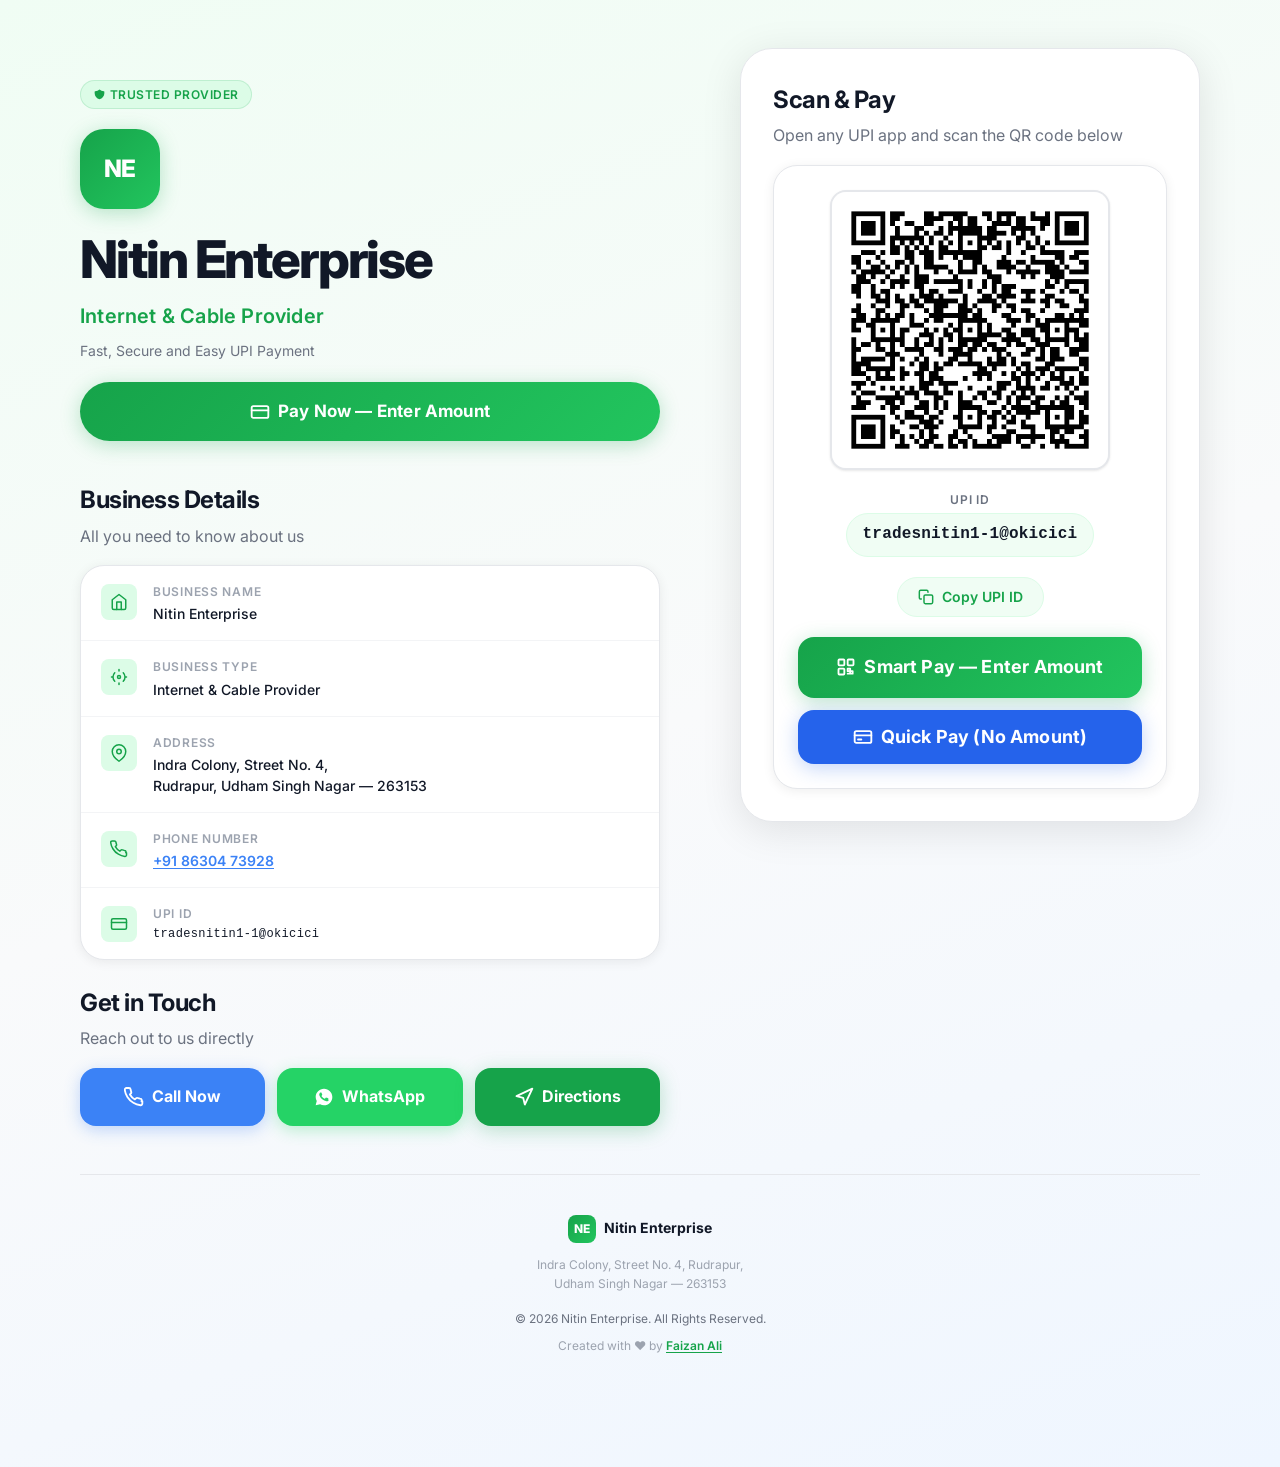
<file: index.html>
<!DOCTYPE html>
<html lang="en">
<head>
  <!-- ============================================================
       META & SEO
  ============================================================ -->
  <meta charset="UTF-8" />
  <meta name="viewport" content="width=device-width, initial-scale=1.0" />
  <meta http-equiv="X-UA-Compatible" content="IE=edge" />

  <!-- Primary Meta -->
  <title>Nitin Enterprise | Internet &amp; Cable Provider – Rudrapur</title>
  <meta name="title"       content="Nitin Enterprise | Internet &amp; Cable Provider – Rudrapur" />
  <meta name="description" content="Pay your Internet &amp; Cable bill to Nitin Enterprise via UPI. Scan QR or click Pay via UPI. Fast, secure, and easy payments. Located in Rudrapur, Udham Singh Nagar." />
  <meta name="keywords"    content="Nitin Enterprise, Internet provider Rudrapur, Cable provider Udham Singh Nagar, UPI payment, pay broadband bill, Nitin Trades UPI" />
  <meta name="author"      content="Nitin Enterprise" />
  <meta name="robots"      content="index, follow" />
  <meta name="theme-color" content="#16A34A" />

  <!-- Canonical -->
  <link rel="canonical" href="https://nitinenterprise.in/" />

  <!-- Favicon -->
  <link rel="icon" type="image/svg+xml" href="assets/favicon.svg" />

  <!-- PWA -->
  <link rel="manifest" href="manifest.json" />
  <meta name="mobile-web-app-capable"       content="yes" />
  <meta name="apple-mobile-web-app-capable" content="yes" />
  <meta name="apple-mobile-web-app-title"   content="NE Pay" />
  <meta name="apple-mobile-web-app-status-bar-style" content="default" />
  <link rel="apple-touch-icon" href="assets/icon-192.png" />

  <!-- Open Graph -->
  <meta property="og:type"        content="website" />
  <meta property="og:url"         content="https://nitinenterprise.in/" />
  <meta property="og:title"       content="Nitin Enterprise | Internet &amp; Cable Provider" />
  <meta property="og:description" content="Pay your Internet &amp; Cable bill to Nitin Enterprise via UPI. Fast, secure and easy." />
  <meta property="og:image"       content="https://nitinenterprise.in/assets/icon-512.png" />

  <!-- Twitter Card -->
  <meta name="twitter:card"        content="summary_large_image" />
  <meta name="twitter:url"         content="https://nitinenterprise.in/" />
  <meta name="twitter:title"       content="Nitin Enterprise | Internet &amp; Cable Provider" />
  <meta name="twitter:description" content="Pay your Internet &amp; Cable bill to Nitin Enterprise via UPI." />
  <meta name="twitter:image"       content="https://nitinenterprise.in/assets/icon-512.png" />

  <!-- Google Fonts -->
  <link rel="preconnect" href="https://fonts.googleapis.com" />
  <link rel="preconnect" href="https://fonts.gstatic.com" crossorigin />
  <link href="https://fonts.googleapis.com/css2?family=Inter:wght@400;500;600;700;800&display=swap" rel="stylesheet" />

  <!-- Stylesheet -->
  <link rel="stylesheet" href="style.css" />
</head>

<body>

  <!-- ============================================================
       SKIP LINK (Accessibility)
  ============================================================ -->
  <a href="#main-content" class="skip-link">Skip to main content</a>

  <!-- ============================================================
       TOAST NOTIFICATION
  ============================================================ -->
  <div id="toast" class="toast" role="status" aria-live="polite" aria-atomic="true">
    <svg xmlns="http://www.w3.org/2000/svg" width="14" height="14" viewBox="0 0 24 24"
         fill="none" stroke="#fff" stroke-width="2.5" stroke-linecap="round"
         stroke-linejoin="round" aria-hidden="true">
      <polyline points="20 6 9 17 4 12"/>
    </svg>
    <span id="toast-message">Done!</span>
  </div>

  <!-- ============================================================
       FLOATING ACTION BUTTONS (mobile only, hidden on desktop via CSS)
  ============================================================ -->
  <div class="fab-group" aria-label="Quick contact actions" role="complementary">
    <a href="tel:+918630473928"
       class="fab fab--call"
       aria-label="Call Nitin Enterprise">
      <svg xmlns="http://www.w3.org/2000/svg" width="22" height="22" viewBox="0 0 24 24"
           fill="none" stroke="currentColor" stroke-width="2.2"
           stroke-linecap="round" stroke-linejoin="round" aria-hidden="true">
        <path d="M22 16.92v3a2 2 0 0 1-2.18 2 19.79 19.79 0 0 1-8.63-3.07A19.5 19.5 0 0 1 4.07 12 19.79 19.79 0 0 1 .93 3.37 2 2 0 0 1 2.93 1.18h3a2 2 0 0 1 2 1.72c.127.96.361 1.903.7 2.81a2 2 0 0 1-.45 2.11L7.09 8.91a16 16 0 0 0 6 6l1.27-1.27a2 2 0 0 1 2.11-.45c.907.339 1.85.573 2.81.7A2 2 0 0 1 21 16.92z"/>
      </svg>
    </a>
    <a href="https://wa.me/918630473928"
       target="_blank"
       rel="noopener noreferrer"
       class="fab fab--wa"
       aria-label="Chat on WhatsApp with Nitin Enterprise">
      <svg xmlns="http://www.w3.org/2000/svg" width="22" height="22" viewBox="0 0 32 32"
           fill="currentColor" aria-hidden="true">
        <path d="M16.002 2.667C8.637 2.667 2.667 8.637 2.667 16c0 2.348.627 4.551 1.72 6.455L2.667 29.333l7.099-1.702A13.28 13.28 0 0 0 16.002 29.333c7.363 0 13.331-5.97 13.331-13.333S23.365 2.667 16.002 2.667zm7.434 18.394c-.313.878-1.547 1.607-2.535 1.818-.676.144-1.558.258-4.526-1.09-3.8-1.635-6.25-5.49-6.44-5.748-.185-.257-1.517-2.02-1.517-3.853 0-1.833.952-2.73 1.29-3.106.31-.344.678-.43.903-.43l.647.012c.208.01.487-.079.762.582.283.68.962 2.34 1.047 2.543.085.203.141.44.028.706-.113.267-.17.432-.338.664-.168.233-.354.52-.505.698-.168.196-.343.407-.147.797.196.39.872 1.437 1.874 2.326 1.287 1.148 2.372 1.503 2.762 1.671.39.168.617.14.845-.084.228-.225.973-1.136 1.23-1.526.258-.39.517-.324.872-.195.355.13 2.25 1.061 2.637 1.254.388.195.647.292.742.454.098.163.098.944-.216 1.822z"/>
      </svg>
    </a>
  </div>

  <!-- ============================================================
       MAIN CONTENT
  ============================================================ -->
  <main id="main-content" class="page-wrapper">

    <!--
      DESKTOP: 2-column grid
        LEFT  (.hero-grid__left ): Hero + Business Details + Get in Touch
        RIGHT (.hero-grid__right): QR Card (sticky)

      MOBILE: single column, stacks naturally as:
        Hero → QR Card → Business Details → Get in Touch
      The hero-grid__right appears between left's hero and biz/touch on mobile
      via CSS `order` property.
    -->
    <div class="hero-grid">

      <!-- ===== LEFT COLUMN ===== -->
      <div class="hero-grid__left">

        <!-- ==================== HERO ==================== -->
        <header class="hero" role="banner">
          <div class="hero__badge" aria-label="Verified business">
            <svg xmlns="http://www.w3.org/2000/svg" width="13" height="13" viewBox="0 0 24 24"
                 fill="currentColor" aria-hidden="true">
              <path d="M9 12l2 2 4-4m5.618-4.016A11.955 11.955 0 0112 2.944a11.955 11.955 0 01-8.618 3.04A12.02 12.02 0 003 9c0 5.591 3.824 10.29 9 11.622 5.176-1.332 9-6.03 9-11.622 0-1.042-.133-2.052-.382-3.016z"/>
            </svg>
            Trusted Provider
          </div>

          <div class="hero__logo-wrap" aria-hidden="true">
            <div class="hero__logo">NE</div>
          </div>

          <h1 class="hero__title">Nitin Enterprise</h1>
          <p class="hero__subtitle">Internet &amp; Cable Provider</p>
          <p class="hero__description">Fast, Secure and Easy UPI Payment</p>

          <!-- CTA group -->
          <div class="hero__cta-group">
            <a href="pay.html"
               class="btn btn--primary btn--smart-pay"
               id="btn-smart-pay"
               aria-label="Open Smart Payment page to enter amount and pay">
              <svg xmlns="http://www.w3.org/2000/svg" width="20" height="20" viewBox="0 0 24 24"
                   fill="none" stroke="currentColor" stroke-width="2.2"
                   stroke-linecap="round" stroke-linejoin="round" aria-hidden="true">
                <rect x="2" y="5" width="20" height="14" rx="2"/>
                <line x1="2" y1="10" x2="22" y2="10"/>
              </svg>
              Pay Now — Enter Amount
            </a>
          </div>
        </header>

        <!-- ==================== BUSINESS DETAILS ==================== -->
        <section class="section section--biz" aria-labelledby="business-heading">
          <h2 class="section__heading" id="business-heading">Business Details</h2>
          <p class="section__sub">All you need to know about us</p>

          <div class="card info-card" role="region" aria-label="Business information">

            <!-- Business Name -->
            <div class="info-row">
              <div class="info-row__icon-wrap" aria-hidden="true">
                <svg xmlns="http://www.w3.org/2000/svg" width="18" height="18" viewBox="0 0 24 24"
                     fill="none" stroke="currentColor" stroke-width="2"
                     stroke-linecap="round" stroke-linejoin="round">
                  <path d="M3 9l9-7 9 7v11a2 2 0 0 1-2 2H5a2 2 0 0 1-2-2z"/>
                  <polyline points="9 22 9 12 15 12 15 22"/>
                </svg>
              </div>
              <div class="info-row__content">
                <span class="info-row__label">Business Name</span>
                <span class="info-row__value">Nitin Enterprise</span>
              </div>
            </div>

            <!-- Business Type -->
            <div class="info-row">
              <div class="info-row__icon-wrap" aria-hidden="true">
                <svg xmlns="http://www.w3.org/2000/svg" width="18" height="18" viewBox="0 0 24 24"
                     fill="none" stroke="currentColor" stroke-width="2"
                     stroke-linecap="round" stroke-linejoin="round">
                  <circle cx="12" cy="12" r="2"/>
                  <path d="M6.343 6.343a8 8 0 0 0 0 11.314m11.314 0a8 8 0 0 0 0-11.314M2 12h2m16 0h2M12 2v2m0 16v2"/>
                </svg>
              </div>
              <div class="info-row__content">
                <span class="info-row__label">Business Type</span>
                <span class="info-row__value">Internet &amp; Cable Provider</span>
              </div>
            </div>

            <!-- Address -->
            <div class="info-row">
              <div class="info-row__icon-wrap" aria-hidden="true">
                <svg xmlns="http://www.w3.org/2000/svg" width="18" height="18" viewBox="0 0 24 24"
                     fill="none" stroke="currentColor" stroke-width="2"
                     stroke-linecap="round" stroke-linejoin="round">
                  <path d="M21 10c0 7-9 13-9 13s-9-6-9-13a9 9 0 0 1 18 0z"/>
                  <circle cx="12" cy="10" r="3"/>
                </svg>
              </div>
              <div class="info-row__content">
                <span class="info-row__label">Address</span>
                <span class="info-row__value">
                  Indra Colony, Street No. 4,<br />
                  Rudrapur, Udham Singh Nagar — 263153
                </span>
              </div>
            </div>

            <!-- Phone -->
            <div class="info-row">
              <div class="info-row__icon-wrap" aria-hidden="true">
                <svg xmlns="http://www.w3.org/2000/svg" width="18" height="18" viewBox="0 0 24 24"
                     fill="none" stroke="currentColor" stroke-width="2"
                     stroke-linecap="round" stroke-linejoin="round">
                  <path d="M22 16.92v3a2 2 0 0 1-2.18 2 19.79 19.79 0 0 1-8.63-3.07A19.5 19.5 0 0 1 4.07 12 19.79 19.79 0 0 1 .93 3.37 2 2 0 0 1 2.93 1.18h3a2 2 0 0 1 2 1.72c.127.96.361 1.903.7 2.81a2 2 0 0 1-.45 2.11L7.09 8.91a16 16 0 0 0 6 6l1.27-1.27a2 2 0 0 1 2.11-.45c.907.339 1.85.573 2.81.7A2 2 0 0 1 21 16.92z"/>
                </svg>
              </div>
              <div class="info-row__content">
                <span class="info-row__label">Phone Number</span>
                <a href="tel:+918630473928"
                   class="info-row__value info-row__value--link"
                   aria-label="Call Nitin Enterprise at +91 86304 73928">
                  +91 86304 73928
                </a>
              </div>
            </div>

            <!-- UPI ID -->
            <div class="info-row info-row--last">
              <div class="info-row__icon-wrap" aria-hidden="true">
                <svg xmlns="http://www.w3.org/2000/svg" width="18" height="18" viewBox="0 0 24 24"
                     fill="none" stroke="currentColor" stroke-width="2"
                     stroke-linecap="round" stroke-linejoin="round">
                  <rect x="2" y="5" width="20" height="14" rx="2"/>
                  <line x1="2" y1="10" x2="22" y2="10"/>
                </svg>
              </div>
              <div class="info-row__content">
                <span class="info-row__label">UPI ID</span>
                <span class="info-row__value info-row__value--mono"
                      id="upi-id-text"
                      aria-label="UPI ID: tradesnitin1-1@okicici">
                  tradesnitin1-1@okicici
                </span>
              </div>
            </div>

          </div><!-- /.info-card -->
        </section>

        <!-- ==================== GET IN TOUCH ==================== -->
        <section class="section section--touch" aria-labelledby="contact-heading">
          <h2 class="section__heading" id="contact-heading">Get in Touch</h2>
          <p class="section__sub">Reach out to us directly</p>

          <div class="action-grid">
            <!-- Call Now -->
            <a href="tel:+918630473928"
               class="btn btn--action btn--call"
               aria-label="Call Nitin Enterprise now"
               id="btn-call-now">
              <svg xmlns="http://www.w3.org/2000/svg" width="20" height="20" viewBox="0 0 24 24"
                   fill="none" stroke="currentColor" stroke-width="2.2"
                   stroke-linecap="round" stroke-linejoin="round" aria-hidden="true">
                <path d="M22 16.92v3a2 2 0 0 1-2.18 2 19.79 19.79 0 0 1-8.63-3.07A19.5 19.5 0 0 1 4.07 12 19.79 19.79 0 0 1 .93 3.37 2 2 0 0 1 2.93 1.18h3a2 2 0 0 1 2 1.72c.127.96.361 1.903.7 2.81a2 2 0 0 1-.45 2.11L7.09 8.91a16 16 0 0 0 6 6l1.27-1.27a2 2 0 0 1 2.11-.45c.907.339 1.85.573 2.81.7A2 2 0 0 1 21 16.92z"/>
              </svg>
              Call Now
            </a>

            <!-- WhatsApp -->
            <a href="https://wa.me/918630473928"
               target="_blank"
               rel="noopener noreferrer"
               class="btn btn--action btn--whatsapp"
               aria-label="Chat with Nitin Enterprise on WhatsApp"
               id="btn-whatsapp">
              <svg xmlns="http://www.w3.org/2000/svg" width="20" height="20"
                   viewBox="0 0 32 32" fill="currentColor" aria-hidden="true">
                <path d="M16.002 2.667C8.637 2.667 2.667 8.637 2.667 16c0 2.348.627 4.551 1.72 6.455L2.667 29.333l7.099-1.702A13.28 13.28 0 0 0 16.002 29.333c7.363 0 13.331-5.97 13.331-13.333S23.365 2.667 16.002 2.667zm7.434 18.394c-.313.878-1.547 1.607-2.535 1.818-.676.144-1.558.258-4.526-1.09-3.8-1.635-6.25-5.49-6.44-5.748-.185-.257-1.517-2.02-1.517-3.853 0-1.833.952-2.73 1.29-3.106.31-.344.678-.43.903-.43l.647.012c.208.01.487-.079.762.582.283.68.962 2.34 1.047 2.543.085.203.141.44.028.706-.113.267-.17.432-.338.664-.168.233-.354.52-.505.698-.168.196-.343.407-.147.797.196.39.872 1.437 1.874 2.326 1.287 1.148 2.372 1.503 2.762 1.671.39.168.617.14.845-.084.228-.225.973-1.136 1.23-1.526.258-.39.517-.324.872-.195.355.13 2.25 1.061 2.637 1.254.388.195.647.292.742.454.098.163.098.944-.216 1.822z"/>
              </svg>
              WhatsApp
            </a>

            <!-- Directions -->
            <a href="https://www.google.com/maps/search/?api=1&query=Indra+Colony+Street+No+4+Rudrapur+Udham+Singh+Nagar+263153"
               target="_blank"
               rel="noopener noreferrer"
               class="btn btn--action btn--maps"
               aria-label="Get directions to Nitin Enterprise on Google Maps"
               id="btn-directions">
              <svg xmlns="http://www.w3.org/2000/svg" width="20" height="20" viewBox="0 0 24 24"
                   fill="none" stroke="currentColor" stroke-width="2.2"
                   stroke-linecap="round" stroke-linejoin="round" aria-hidden="true">
                <polygon points="3 11 22 2 13 21 11 13 3 11"/>
              </svg>
              Directions
            </a>
          </div>
        </section>

      </div><!-- /.hero-grid__left -->

      <!-- ===== RIGHT COLUMN — QR Card (sticky on desktop) ===== -->
      <div class="hero-grid__right">

        <!-- ==================== SCAN & PAY ==================== -->
        <section class="section section--qr" aria-labelledby="qr-heading">
          <h2 class="section__heading" id="qr-heading">Scan &amp; Pay</h2>
          <p class="section__sub">Open any UPI app and scan the QR code below</p>

          <div class="card qr-card" role="region" aria-label="UPI QR Code payment card">

            <!-- QR Image -->
            <div class="qr-card__image-wrap">
              <img
                src="assets/qr.png"
                alt="UPI QR Code for Nitin Enterprise — scan to pay tradesnitin1-1@okicici"
                class="qr-card__image"
                width="220"
                height="220"
                loading="eager"
              />
            </div>

            <!-- UPI ID display -->
            <div class="qr-card__upi-wrap">
              <p class="qr-card__upi-label">UPI ID</p>
              <p class="qr-card__upi-id"
                 aria-label="UPI ID: tradesnitin1-1@okicici">
                tradesnitin1-1@okicici
              </p>
            </div>

            <!-- Copy UPI ID -->
            <button
              id="btn-copy-upi"
              class="btn btn--outline btn--copy"
              type="button"
              onclick="copyUpiId()"
              aria-label="Copy UPI ID to clipboard"
            >
              <svg xmlns="http://www.w3.org/2000/svg" width="16" height="16" viewBox="0 0 24 24"
                   fill="none" stroke="currentColor" stroke-width="2.2"
                   stroke-linecap="round" stroke-linejoin="round" aria-hidden="true">
                <rect x="9" y="9" width="13" height="13" rx="2" ry="2"/>
                <path d="M5 15H4a2 2 0 0 1-2-2V4a2 2 0 0 1 2-2h9a2 2 0 0 1 2 2v1"/>
              </svg>
              Copy UPI ID
            </button>

            <!-- Button pair: Smart Pay (green) + Quick Pay (blue) -->
            <div class="qr-card__btn-pair">

              <!-- Smart Pay CTA -->
              <a
                href="pay.html"
                class="btn btn--primary btn--pay"
                aria-label="Open Smart Payment page to choose amount and payment method"
              >
                <!-- QR code icon -->
                <svg xmlns="http://www.w3.org/2000/svg" width="20" height="20" viewBox="0 0 24 24"
                     fill="none" stroke="currentColor" stroke-width="2.2"
                     stroke-linecap="round" stroke-linejoin="round" aria-hidden="true">
                  <rect x="3" y="3" width="7" height="7" rx="1"/>
                  <rect x="14" y="3" width="7" height="7" rx="1"/>
                  <rect x="3" y="14" width="7" height="7" rx="1"/>
                  <path d="M14 14h3v3h-3zM17 17h3v3h-3zM14 20h3"/>
                </svg>
                Smart Pay — Enter Amount
              </a>

              <!-- Quick UPI Pay (no amount) — blue, card-style -->
              <button
                id="btn-pay-upi"
                class="btn btn--blue"
                type="button"
                onclick="openUpiPayment()"
                aria-label="Pay directly via UPI app without entering amount"
              >
                <!-- Credit card icon -->
                <svg xmlns="http://www.w3.org/2000/svg" width="20" height="20" viewBox="0 0 24 24"
                     fill="none" stroke="currentColor" stroke-width="2.2"
                     stroke-linecap="round" stroke-linejoin="round" aria-hidden="true">
                  <rect x="2" y="5" width="20" height="14" rx="2"/>
                  <line x1="2" y1="10" x2="22" y2="10"/>
                  <line x1="6" y1="15" x2="10" y2="15"/>
                </svg>
                Quick Pay (No Amount)
              </button>

            </div><!-- /.qr-card__btn-pair -->

            <!-- No UPI App fallback message -->
            <div id="no-upi-msg" class="no-upi-msg" role="alert" aria-live="polite" hidden>
              <svg xmlns="http://www.w3.org/2000/svg" width="18" height="18" viewBox="0 0 24 24"
                   fill="none" stroke="currentColor" stroke-width="2"
                   stroke-linecap="round" stroke-linejoin="round" aria-hidden="true">
                <circle cx="12" cy="12" r="10"/>
                <line x1="12" y1="8" x2="12" y2="12"/>
                <line x1="12" y1="16" x2="12.01" y2="16"/>
              </svg>
              <p>No UPI app found on this device.<br />
              Please copy the UPI ID above and use any UPI app manually.</p>
            </div>

          </div><!-- /.qr-card -->
        </section>

      </div><!-- /.hero-grid__right -->

    </div><!-- /.hero-grid -->

    <!-- ==================== FOOTER ==================== -->
    <footer class="footer" role="contentinfo">
      <div class="footer__brand">
        <div class="footer__logo-mini" aria-hidden="true">NE</div>
        <span class="footer__brand-name">Nitin Enterprise</span>
      </div>
      <p class="footer__address">
        Indra Colony, Street No. 4, Rudrapur,<br />
        Udham Singh Nagar — 263153
      </p>
      <p class="footer__copy">
        &copy; 2026 Nitin Enterprise. All Rights Reserved.
      </p>
      <p class="footer__credit">
        Created with <span class="footer__heart" aria-hidden="true">❤️</span> by
        <a href="https://instagram.com/faiizanaly"
           target="_blank"
           rel="noopener noreferrer"
           class="footer__credit-link"
           aria-label="Visit Faizan Ali's Instagram profile">Faizan Ali</a>
      </p>
    </footer>

  </main><!-- /.page-wrapper -->

  <!-- JavaScript -->
  <script src="script.js"></script>

  <!-- PWA Service Worker Registration -->
  <script>
    if ('serviceWorker' in navigator) {
      window.addEventListener('load', function () {
        navigator.serviceWorker.register('sw.js')
          .then(function (reg) { console.log('[SW] Registered:', reg.scope); })
          .catch(function (err) { console.warn('[SW] Registration failed:', err); });
      });
    }
  </script>

</body>
</html>
</file>
<file: style.css>
/* ================================================================
   NITIN ENTERPRISE — PAYMENT LANDING PAGE
   style.css
   Author : Faizan Ali
   Version: 1.0.0
   ================================================================ */

/* ----------------------------------------------------------------
   0. CSS CUSTOM PROPERTIES (Design Tokens)
---------------------------------------------------------------- */
:root {
  /* Brand Colors */
  --color-primary:        #16A34A;
  --color-primary-dark:   #15803D;
  --color-primary-light:  #22C55E;
  --color-primary-faint:  #DCFCE7;
  --color-primary-xfaint: #F0FDF4;

  /* Semantic Colors */
  --color-whatsapp:       #25D366;
  --color-whatsapp-dark:  #128C4A;
  --color-call:           #3B82F6;
  --color-call-dark:      #2563EB;

  /* Neutrals */
  --color-bg:             #F9FAFB;
  --color-surface:        #FFFFFF;
  --color-text:           #111827;
  --color-text-secondary: #6B7280;
  --color-text-tertiary:  #9CA3AF;
  --color-border:         #E5E7EB;
  --color-border-light:   #F3F4F6;

  /* Typography */
  --font-family:    'Inter', -apple-system, BlinkMacSystemFont, 'Segoe UI', sans-serif;
  --font-size-xs:   0.75rem;   /* 12px */
  --font-size-sm:   0.875rem;  /* 14px */
  --font-size-base: 1rem;      /* 16px */
  --font-size-md:   1.125rem;  /* 18px */
  --font-size-lg:   1.25rem;   /* 20px */
  --font-size-xl:   1.5rem;    /* 24px */
  --font-size-2xl:  1.875rem;  /* 30px */
  --font-size-3xl:  2.25rem;   /* 36px */

  /* Spacing */
  --space-1:   0.25rem;
  --space-2:   0.5rem;
  --space-3:   0.75rem;
  --space-4:   1rem;
  --space-5:   1.25rem;
  --space-6:   1.5rem;
  --space-8:   2rem;
  --space-10:  2.5rem;
  --space-12:  3rem;
  --space-16:  4rem;

  /* Radii */
  --radius-sm:   8px;
  --radius-md:   12px;
  --radius-lg:   16px;
  --radius-xl:   24px;
  --radius-2xl:  32px;
  --radius-full: 9999px;

  /* Shadows */
  --shadow-sm:   0 1px 3px rgba(0,0,0,.06), 0 1px 2px rgba(0,0,0,.04);
  --shadow-md:   0 4px 16px rgba(0,0,0,.08), 0 1px 4px rgba(0,0,0,.04);
  --shadow-lg:   0 10px 32px rgba(0,0,0,.10), 0 2px 8px rgba(0,0,0,.06);
  --shadow-card: 0 2px 12px rgba(0,0,0,.07);
  --shadow-card-hover: 0 8px 28px rgba(0,0,0,.12);
  --shadow-primary: 0 4px 20px rgba(22, 163, 74, .28);
  --shadow-primary-hover: 0 8px 28px rgba(22, 163, 74, .38);

  /* Transitions */
  --transition-fast:   150ms ease;
  --transition-normal: 250ms ease;
  --transition-slow:   350ms ease;

  /* Layout */
  --max-width: 440px;
  --page-padding: var(--space-4);
}

/* ----------------------------------------------------------------
   1. RESET & BASE
---------------------------------------------------------------- */
*,
*::before,
*::after {
  box-sizing: border-box;
  margin: 0;
  padding: 0;
}

html {
  scroll-behavior: smooth;
  -webkit-text-size-adjust: 100%;
  text-size-adjust: 100%;
}

body {
  font-family: var(--font-family);
  font-size: var(--font-size-base);
  color: var(--color-text);
  background-color: var(--color-bg);
  line-height: 1.6;
  -webkit-font-smoothing: antialiased;
  -moz-osx-font-smoothing: grayscale;
  /* Extra padding so FABs don't overlap content */
  padding-bottom: 90px;
}

img {
  max-width: 100%;
  height: auto;
  display: block;
}

a {
  color: inherit;
  text-decoration: none;
}

button {
  font-family: inherit;
  cursor: pointer;
  border: none;
  background: none;
}

/* Remove default button styles */
button:focus-visible,
a:focus-visible {
  outline: 2px solid var(--color-primary);
  outline-offset: 3px;
  border-radius: var(--radius-sm);
}

/* ----------------------------------------------------------------
   2. LAYOUT — PAGE WRAPPER
---------------------------------------------------------------- */
.page-wrapper {
  width: 100%;
  max-width: var(--max-width);
  margin: 0 auto;
  padding: 0 var(--page-padding) var(--space-12);
}

/* Hero grid: single column by default (mobile) */
.hero-grid {
  display: block;
}

.hero-grid__left,
.hero-grid__right {
  display: block;
}

/* ----------------------------------------------------------------
   3. SECTION UTILITY
---------------------------------------------------------------- */
.section {
  margin-top: var(--space-8);
}

.section__heading {
  font-size: var(--font-size-lg);
  font-weight: 700;
  color: var(--color-text);
  letter-spacing: -0.02em;
  margin-bottom: var(--space-1);
}

.section__sub {
  font-size: var(--font-size-sm);
  color: var(--color-text-secondary);
  margin-bottom: var(--space-4);
}

/* ----------------------------------------------------------------
   4. CARD BASE
---------------------------------------------------------------- */
.card {
  background: var(--color-surface);
  border-radius: var(--radius-xl);
  border: 1px solid var(--color-border);
  box-shadow: var(--shadow-card);
  padding: var(--space-6);
  transition: box-shadow var(--transition-normal),
              transform var(--transition-normal);
}

.card:hover {
  box-shadow: var(--shadow-card-hover);
  transform: translateY(-2px);
}

/* ----------------------------------------------------------------
   5. HERO SECTION
---------------------------------------------------------------- */
.hero {
  padding: var(--space-10) 0 var(--space-6);
  text-align: center;
}

/* Verified Badge */
.hero__badge {
  display: inline-flex;
  align-items: center;
  gap: var(--space-1);
  background: var(--color-primary-faint);
  color: var(--color-primary);
  font-size: var(--font-size-xs);
  font-weight: 600;
  letter-spacing: 0.04em;
  text-transform: uppercase;
  padding: var(--space-1) var(--space-3);
  border-radius: var(--radius-full);
  margin-bottom: var(--space-5);
  border: 1px solid rgba(22,163,74,.15);
}

/* Logo Circle */
.hero__logo-wrap {
  display: flex;
  justify-content: center;
  margin-bottom: var(--space-5);
}

.hero__logo {
  width: 80px;
  height: 80px;
  border-radius: var(--radius-xl);
  background: linear-gradient(135deg, var(--color-primary) 0%, var(--color-primary-light) 100%);
  color: #fff;
  font-size: var(--font-size-xl);
  font-weight: 800;
  letter-spacing: -0.03em;
  display: flex;
  align-items: center;
  justify-content: center;
  box-shadow: var(--shadow-primary);
}

/* Title */
.hero__title {
  font-size: var(--font-size-2xl);
  font-weight: 800;
  letter-spacing: -0.03em;
  color: var(--color-text);
  margin-bottom: var(--space-2);
  line-height: 1.2;
}

/* Subtitle (tagline) */
.hero__subtitle {
  font-size: var(--font-size-base);
  font-weight: 600;
  color: var(--color-primary);
  margin-bottom: var(--space-2);
  letter-spacing: 0.01em;
}

/* Description */
.hero__description {
  font-size: var(--font-size-sm);
  color: var(--color-text-secondary);
  max-width: 280px;
  margin: 0 auto var(--space-5);
}

/* CTA button group in hero */
.hero__cta-group {
  display: flex;
  justify-content: center;
  margin-top: var(--space-2);
}

.hero__cta-group .btn--primary { max-width: 320px; }

/* ----------------------------------------------------------------
   6. QR CARD
---------------------------------------------------------------- */
.qr-card {
  display: flex;
  flex-direction: column;
  align-items: center;
  gap: var(--space-5);
  text-align: center;
}

/* QR Image Container */
.qr-card__image-wrap {
  width: 220px;
  height: 220px;
  border-radius: var(--radius-lg);
  border: 2px solid var(--color-border);
  overflow: hidden;
  display: flex;
  align-items: center;
  justify-content: center;
  background: var(--color-border-light);
  box-shadow: var(--shadow-sm);
  flex-shrink: 0;
}

.qr-card__image {
  width: 100%;
  height: 100%;
  object-fit: contain;
}

/* UPI ID Display */
.qr-card__upi-wrap {
  display: flex;
  flex-direction: column;
  gap: var(--space-1);
  align-items: center;
}

.qr-card__upi-label {
  font-size: var(--font-size-xs);
  font-weight: 600;
  color: var(--color-text-secondary);
  text-transform: uppercase;
  letter-spacing: 0.08em;
}

.qr-card__upi-id {
  font-size: var(--font-size-base);
  font-weight: 600;
  color: var(--color-text);
  font-family: 'SF Mono', 'Fira Code', 'Cascadia Code', monospace;
  letter-spacing: 0.01em;
  background: var(--color-primary-xfaint);
  border: 1px solid var(--color-primary-faint);
  padding: var(--space-2) var(--space-4);
  border-radius: var(--radius-full);
}

/* ----------------------------------------------------------------
   7. BUTTONS
---------------------------------------------------------------- */

/* --- Primary CTA --- */
.btn--primary {
  display: inline-flex;
  align-items: center;
  justify-content: center;
  gap: var(--space-2);
  width: 100%;
  padding: var(--space-4) var(--space-6);
  font-size: var(--font-size-md);
  font-weight: 700;
  color: #ffffff;
  background: linear-gradient(135deg, var(--color-primary) 0%, var(--color-primary-light) 100%);
  border-radius: var(--radius-full);
  box-shadow: var(--shadow-primary);
  transition: transform var(--transition-fast),
              box-shadow var(--transition-fast),
              background var(--transition-fast);
  letter-spacing: 0.01em;
  min-height: 54px; /* Large touch target */
}

.btn--primary:hover {
  background: linear-gradient(135deg, var(--color-primary-dark) 0%, var(--color-primary) 100%);
  box-shadow: var(--shadow-primary-hover);
  transform: translateY(-1px);
}

.btn--primary:active {
  transform: translateY(0) scale(0.98);
  box-shadow: var(--shadow-primary);
}

/* ---------------------------------------------------------------
   Blue Primary Button — Quick Pay
   Same layout as .btn--primary, blue colour, card-style radius.
--------------------------------------------------------------- */
.btn--blue {
  display: inline-flex;
  align-items: center;
  justify-content: center;
  gap: var(--space-2);
  width: 100%;
  padding: var(--space-4) var(--space-6);
  font-size: var(--font-size-md);
  font-weight: 700;
  color: #ffffff;
  background: #2563EB;
  border: none;
  border-radius: var(--radius-lg);        /* 16px — matches card-style, not pill */
  box-shadow: 0 4px 20px rgba(37, 99, 235, .28);
  transition: transform var(--transition-fast),
              box-shadow var(--transition-fast),
              background var(--transition-fast);
  letter-spacing: 0.01em;
  min-height: 54px;
}

.btn--blue:hover {
  background: #1D4ED8;
  box-shadow: 0 8px 28px rgba(37, 99, 235, .38);
  transform: translateY(-1px);
}

.btn--blue:active {
  background: #1E40AF;
  transform: translateY(0) scale(0.98);
  box-shadow: 0 4px 20px rgba(37, 99, 235, .28);
}

/* ---------------------------------------------------------------
   QR Card Button Pair
   Always vertical (Smart Pay on top, Quick Pay below).
   Mobile + Desktop: single column, full width, 14px radius.
--------------------------------------------------------------- */
.qr-card__btn-pair {
  display: flex;
  flex-direction: column;
  gap: var(--space-3);   /* 12px between buttons */
  width: 100%;
}

/* Override pill radius from .btn--primary for this context */
.qr-card__btn-pair > .btn--primary,
.qr-card__btn-pair > .btn--blue {
  border-radius: var(--radius-lg);  /* 16px — card-style, not pill */
  width: 100%;
  flex: unset;
}


/* --- Outline (Copy) --- */
.btn--outline {
  display: inline-flex;
  align-items: center;
  justify-content: center;
  gap: var(--space-2);
  padding: var(--space-2) var(--space-5);
  font-size: var(--font-size-sm);
  font-weight: 600;
  color: var(--color-primary);
  background: var(--color-primary-xfaint);
  border: 1.5px solid var(--color-primary-faint);
  border-radius: var(--radius-full);
  min-height: 40px;
  transition: background var(--transition-fast),
              border-color var(--transition-fast),
              color var(--transition-fast);
}

.btn--outline:hover {
  background: var(--color-primary-faint);
  border-color: var(--color-primary);
}

.btn--outline:active {
  transform: scale(0.97);
}

/* --- Action Buttons Grid (Call / WhatsApp / Maps) --- */
.action-grid {
  display: grid;
  grid-template-columns: repeat(3, 1fr);
  gap: var(--space-3);
  margin-bottom: 0;
}

.btn--action {
  display: flex;
  align-items: center;
  justify-content: center;
  gap: var(--space-2);
  padding: var(--space-4);
  font-size: var(--font-size-base);
  font-weight: 700;
  border-radius: var(--radius-lg);
  min-height: 54px;
  transition: transform var(--transition-fast),
              box-shadow var(--transition-fast),
              filter var(--transition-fast);
}

/* Call Button */
.btn--call {
  background: var(--color-call);
  color: #fff;
  box-shadow: 0 4px 16px rgba(59, 130, 246, .30);
}

.btn--call:hover {
  background: var(--color-call-dark);
  box-shadow: 0 8px 24px rgba(59, 130, 246, .40);
  transform: translateY(-1px);
}

.btn--call:active {
  transform: translateY(0) scale(0.97);
}

/* WhatsApp Button */
.btn--whatsapp {
  background: var(--color-whatsapp);
  color: #fff;
  box-shadow: 0 4px 16px rgba(37, 211, 102, .30);
}

.btn--whatsapp:hover {
  background: var(--color-whatsapp-dark);
  box-shadow: 0 8px 24px rgba(37, 211, 102, .40);
  transform: translateY(-1px);
}

.btn--whatsapp:active {
  transform: translateY(0) scale(0.97);
}

/* Maps / Directions Button (inside action-grid) */
.btn--maps {
  background: var(--color-primary);
  color: #fff;
  box-shadow: var(--shadow-primary);
}

.btn--maps:hover {
  background: var(--color-primary-dark);
  box-shadow: var(--shadow-primary-hover);
  transform: translateY(-1px);
}

.btn--maps:active {
  transform: translateY(0) scale(0.97);
}

/* Standalone Directions Button (full-width) */
.btn--directions {
  display: flex;
  align-items: center;
  justify-content: center;
  gap: var(--space-2);
  width: 100%;
  padding: var(--space-4) var(--space-6);
  font-size: var(--font-size-base);
  font-weight: 700;
  color: var(--color-text);
  background: var(--color-surface);
  border: 1.5px solid var(--color-border);
  border-radius: var(--radius-full);
  min-height: 54px;
  box-shadow: var(--shadow-sm);
  transition: border-color var(--transition-fast),
              box-shadow var(--transition-fast),
              transform var(--transition-fast),
              background var(--transition-fast);
}

.btn--directions:hover {
  border-color: var(--color-primary);
  color: var(--color-primary);
  background: var(--color-primary-xfaint);
  box-shadow: 0 4px 16px rgba(22,163,74,.12);
  transform: translateY(-1px);
}

.btn--directions:active {
  transform: scale(0.98);
}

/* ----------------------------------------------------------------
   8. BUSINESS INFO CARD — ROWS
---------------------------------------------------------------- */
.info-card {
  padding: 0;
  overflow: hidden;
}

.info-row {
  display: flex;
  align-items: flex-start;
  gap: var(--space-4);
  padding: var(--space-4) var(--space-5);
  border-bottom: 1px solid var(--color-border-light);
  transition: background var(--transition-fast);
}

.info-row:hover {
  background: var(--color-primary-xfaint);
}

.info-row--last {
  border-bottom: none;
}

/* Icon Circle */
.info-row__icon-wrap {
  width: 36px;
  height: 36px;
  border-radius: var(--radius-sm);
  background: var(--color-primary-faint);
  color: var(--color-primary);
  display: flex;
  align-items: center;
  justify-content: center;
  flex-shrink: 0;
  margin-top: 2px;
}

/* Content */
.info-row__content {
  display: flex;
  flex-direction: column;
  gap: 2px;
  min-width: 0; /* allow text-overflow to work */
}

.info-row__label {
  font-size: var(--font-size-xs);
  font-weight: 600;
  color: var(--color-text-tertiary);
  text-transform: uppercase;
  letter-spacing: 0.06em;
}

.info-row__value {
  font-size: var(--font-size-sm);
  font-weight: 500;
  color: var(--color-text);
  line-height: 1.5;
}

.info-row__value--link {
  color: var(--color-call);
  font-weight: 600;
  text-decoration: underline;
  text-underline-offset: 2px;
}

.info-row__value--link:hover {
  color: var(--color-call-dark);
}

.info-row__value--mono {
  font-family: 'SF Mono', 'Fira Code', 'Cascadia Code', monospace;
  font-size: var(--font-size-xs);
  letter-spacing: 0.03em;
  word-break: break-all;
}

/* ----------------------------------------------------------------
   9. NO UPI APP MESSAGE
---------------------------------------------------------------- */
.no-upi-msg {
  display: flex;
  align-items: flex-start;
  gap: var(--space-3);
  background: #FFF7ED;
  border: 1px solid #FDBA74;
  border-radius: var(--radius-md);
  padding: var(--space-3) var(--space-4);
  color: #9A3412;
  font-size: var(--font-size-sm);
  line-height: 1.5;
  width: 100%;
  text-align: left;
}

.no-upi-msg[hidden] {
  display: none;
}

.no-upi-msg svg {
  flex-shrink: 0;
  margin-top: 2px;
  color: #EA580C;
}

/* ----------------------------------------------------------------
   10. TOAST NOTIFICATION
---------------------------------------------------------------- */
.toast {
  position: fixed;
  top: var(--space-5);
  left: 50%;
  transform: translateX(-50%) translateY(-100px);
  background: var(--color-text);
  color: #fff;
  font-size: var(--font-size-sm);
  font-weight: 600;
  padding: var(--space-3) var(--space-5);
  border-radius: var(--radius-full);
  display: inline-flex;
  align-items: center;
  gap: var(--space-2);
  z-index: 9999;
  box-shadow: var(--shadow-lg);
  opacity: 0;
  transition: transform var(--transition-slow),
              opacity var(--transition-slow);
  pointer-events: none;
  white-space: nowrap;
}

.toast.toast--visible {
  transform: translateX(-50%) translateY(0);
  opacity: 1;
}

.toast__icon {
  display: inline-flex;
  align-items: center;
  justify-content: center;
  width: 20px;
  height: 20px;
  background: var(--color-primary-light);
  border-radius: var(--radius-full);
  color: #fff;
  font-size: 11px;
  font-weight: 800;
  flex-shrink: 0;
}

/* ----------------------------------------------------------------
   11. FLOATING ACTION BUTTONS (FABs)
---------------------------------------------------------------- */

/* FAB group container (stacks them in fixed position) */
.fab-group {
  position: fixed;
  bottom: var(--space-5);
  left: 0;
  right: 0;
  display: flex;
  justify-content: space-between;
  padding: 0 var(--space-5);
  pointer-events: none; /* let clicks pass through the container */
  z-index: 1000;
}

.fab {
  pointer-events: auto; /* re-enable clicks on the buttons themselves */
  display: flex;
  flex-direction: column;
  align-items: center;
  justify-content: center;
  gap: 2px;
  width: 58px;
  height: 58px;
  border-radius: var(--radius-full);
  color: #fff;
  box-shadow: var(--shadow-lg);
  transition: transform var(--transition-fast),
              box-shadow var(--transition-fast),
              filter var(--transition-fast);
  text-decoration: none;
}

.fab:hover  { transform: scale(1.08); filter: brightness(1.05); }
.fab:active { transform: scale(0.95); }

.fab__label {
  font-size: 9px;
  font-weight: 700;
  letter-spacing: 0.04em;
  text-transform: uppercase;
  line-height: 1;
}

/* Call FAB */
.fab--call {
  background: var(--color-call);
  box-shadow: 0 4px 20px rgba(59,130,246,.40), var(--shadow-md);
}

/* WhatsApp FAB */
.fab--wa,
.fab--whatsapp {
  background: var(--color-whatsapp);
  box-shadow: 0 4px 20px rgba(37,211,102,.40), var(--shadow-md);
}

/* ----------------------------------------------------------------
   12. FOOTER
---------------------------------------------------------------- */
.footer {
  margin-top: var(--space-12);
  padding: var(--space-8) 0 var(--space-4);
  text-align: center;
  border-top: 1px solid var(--color-border);
}

.footer__brand {
  display: flex;
  align-items: center;
  justify-content: center;
  gap: var(--space-2);
  margin-bottom: var(--space-3);
}

.footer__logo-mini {
  width: 28px;
  height: 28px;
  border-radius: var(--radius-sm);
  background: linear-gradient(135deg, var(--color-primary), var(--color-primary-light));
  color: #fff;
  font-size: var(--font-size-xs);
  font-weight: 800;
  display: flex;
  align-items: center;
  justify-content: center;
  letter-spacing: -0.02em;
}

.footer__brand-name {
  font-size: var(--font-size-sm);
  font-weight: 700;
  color: var(--color-text);
}

.footer__address {
  font-size: var(--font-size-xs);
  color: var(--color-text-tertiary);
  line-height: 1.6;
  margin-bottom: var(--space-4);
}

.footer__copy {
  font-size: var(--font-size-xs);
  color: var(--color-text-secondary);
  margin-bottom: var(--space-2);
}

.footer__credit {
  font-size: var(--font-size-xs);
  color: var(--color-text-tertiary);
}

.footer__heart {
  display: inline-block;
}

.footer__credit-link {
  color: var(--color-primary);
  font-weight: 600;
  text-decoration: underline;
  text-underline-offset: 2px;
  transition: color var(--transition-fast);
}

.footer__credit-link:hover {
  color: var(--color-primary-dark);
}

/* ================================================================
   13. RESPONSIVE LAYOUT
   Mobile  (<768px) : mobile-first defaults already applied above
   Tablet  (≥768px) : wider content, tablet optimisations
   Desktop (≥1024px): true 2-column grid, premium desktop layout
================================================================ */

/* ----------------------------------------------------------------
   MOBILE — max-width 767px (explicit touch-only tweaks)
---------------------------------------------------------------- */
@media (max-width: 767px) {
  /* Extra bottom padding so FABs don't overlap content */
  .page-wrapper { padding-bottom: 100px; }

  /* On very small phones, stack action buttons */
  @media (max-width: 400px) {
    .action-grid {
      grid-template-columns: 1fr;
    }
  }
}


/* ----------------------------------------------------------------
   TABLET — 768px – 1023px
---------------------------------------------------------------- */
@media (min-width: 768px) and (max-width: 1023px) {
  :root { --page-padding: var(--space-8); }

  body { padding-bottom: 60px; }

  .page-wrapper {
    max-width: 600px;
    padding-left: 2rem;
    padding-right: 2rem;
    padding-top: 2rem;
    padding-bottom: 4rem;
  }

  .hero { padding: var(--space-12) 0 var(--space-8); }
  .hero__title { font-size: 2.5rem; }

  .qr-card__image-wrap { width: 240px; height: 240px; }

  /* FABs stay visible on tablet */
  .fab-group { display: flex; }
}


/* ----------------------------------------------------------------
   DESKTOP — 1024px and above
   LEFT column : hero + business details + action buttons
   RIGHT column: QR card (position: sticky)
---------------------------------------------------------------- */
@media (min-width: 1024px) {

  body {
    background: linear-gradient(160deg, #F0FDF4 0%, #F9FAFB 50%, #EFF6FF 100%);
    padding-bottom: 0;
  }

  /* Wide container — no card wrapper at this breakpoint */
  .page-wrapper {
    max-width: 1200px;
    padding: 3rem 4rem 5rem;
    background: transparent;
    border-radius: 0;
    box-shadow: none;
  }

  /* ===== 2-COLUMN HERO GRID ===== */
  .hero-grid {
    display: grid;
    grid-template-columns: 1fr 460px;
    column-gap: 4rem;
    align-items: start;
    margin-bottom: 0;
  }

  .hero-grid__left {
    display: flex;
    flex-direction: column;
  }

  /* Sticky QR card on right */
  .hero-grid__right {
    position: sticky;
    top: 2rem;
  }

  /* ===== HERO — left-aligned on desktop ===== */
  .hero {
    text-align: left;
    padding: 2rem 0 1rem;
  }

  .hero__logo-wrap { justify-content: flex-start; }

  .hero__description {
    margin-left: 0;
    max-width: 100%;
  }

  .hero__title {
    font-size: 3rem;
    letter-spacing: -0.04em;
  }

  .hero__subtitle { font-size: 1.25rem; }

  .hero__cta-group { justify-content: flex-start; }

  /* Bigger smart pay button on desktop */
  .btn--smart-pay { font-size: 1.0625rem; }

  /* ===== SECTIONS in left column ===== */
  .section--biz   { margin-top: var(--space-6); }
  .section--touch { margin-top: var(--space-6); }

  /* ===== QR section (right column) card styling ===== */
  .section--qr {
    margin-top: 0;
    background: var(--color-surface);
    border-radius: var(--radius-2xl);
    box-shadow: 0 8px 40px rgba(0, 0, 0, 0.10);
    border: 1px solid var(--color-border);
    padding: var(--space-8);
  }

  .qr-card__image-wrap { width: 280px; height: 280px; }

  /* Action grid already 3 columns globally; no override needed */
  .btn--call, .btn--wa, .btn--maps { width: 100%; }

  /* ===== Section typography ===== */
  .section__heading { font-size: 1.5rem; }
  .section__sub     { font-size: 1rem; }

  /* ===== Info card ===== */
  .info-card { border-radius: var(--radius-xl); }

  /* ===== Hide FABs on desktop (hide the whole group) ===== */
  .fab-group { display: none !important; }

  /* ===== Hero left-alignment on desktop ===== */
  .hero__cta-group { justify-content: flex-start; }
  .hero__cta-group .btn--primary { max-width: 100%; }

  /* ===== Footer ===== */
  .footer { padding: var(--space-10) 0 var(--space-8); }
}


/* ----------------------------------------------------------------
   LARGE DESKTOP — 1280px+ (fine-tuning)
---------------------------------------------------------------- */
@media (min-width: 1280px) {
  .page-wrapper {
    max-width: 1280px;
    padding-left: 5rem;
    padding-right: 5rem;
  }

  .hero-grid { column-gap: 5rem; }

  .hero__title { font-size: 3.25rem; }
}



/* ----------------------------------------------------------------
   14. ACCESSIBILITY HELPERS
---------------------------------------------------------------- */

/* Skip to main content (visible on focus) */
.skip-link {
  position: absolute;
  top: -100%;
  left: var(--space-4);
  background: var(--color-primary);
  color: #fff;
  padding: var(--space-2) var(--space-4);
  border-radius: var(--radius-sm);
  font-size: var(--font-size-sm);
  font-weight: 600;
  z-index: 10000;
  transition: top var(--transition-fast);
}

.skip-link:focus {
  top: var(--space-4);
}

/* Visually hidden (screen reader only) */
.sr-only {
  position: absolute;
  width: 1px;
  height: 1px;
  padding: 0;
  margin: -1px;
  overflow: hidden;
  clip: rect(0, 0, 0, 0);
  white-space: nowrap;
  border-width: 0;
}

/* High contrast / reduced motion support */
@media (prefers-reduced-motion: reduce) {
  *,
  *::before,
  *::after {
    animation-duration: 0.01ms !important;
    animation-iteration-count: 1 !important;
    transition-duration: 0.01ms !important;
  }
}
</file>
